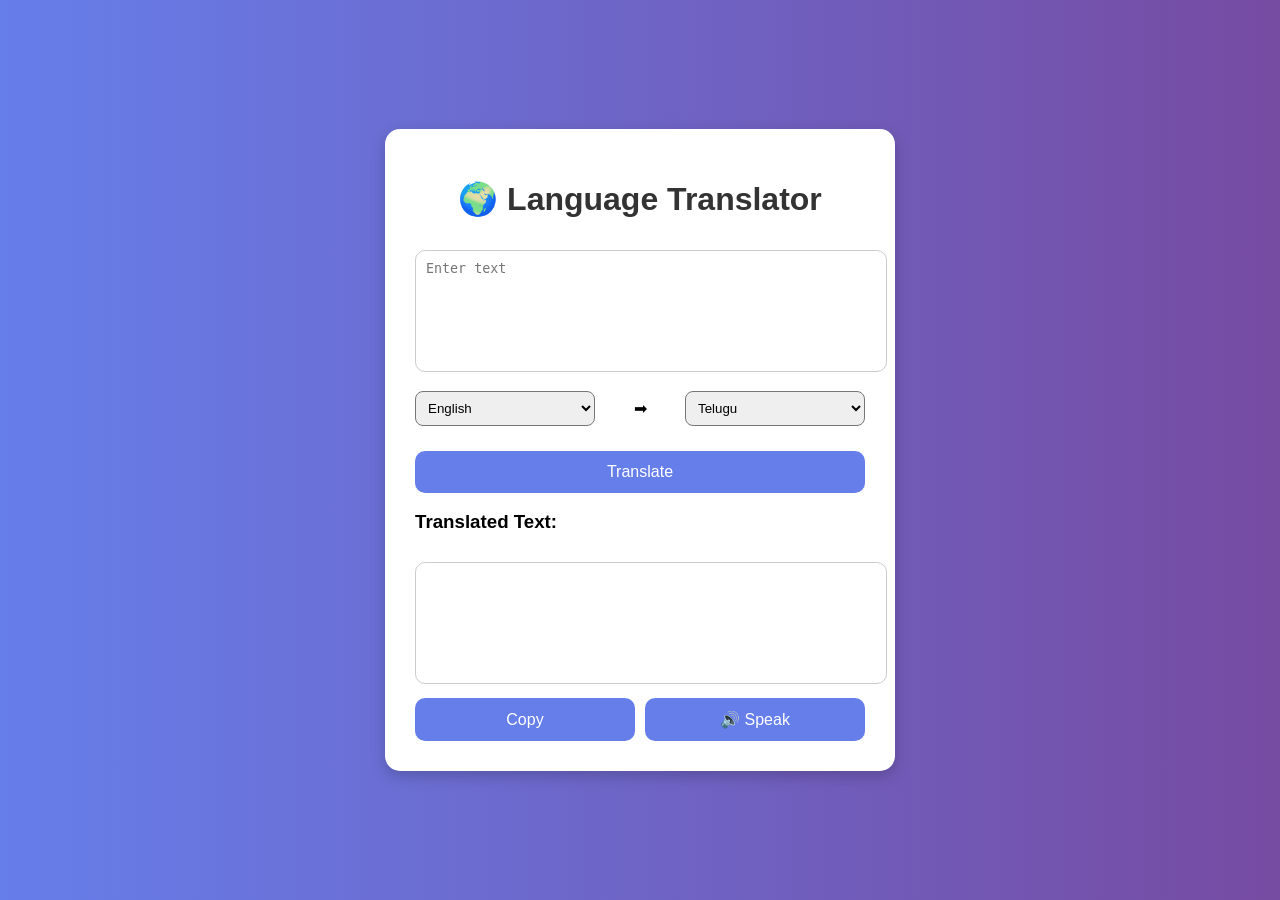
<file: Language_Translator/index.html>
<!DOCTYPE html>
<html lang="en">
<head>
    <meta charset="UTF-8">
    <meta name="viewport" content="width=device-width, initial-scale=1.0">
    <title>Language Translation Tool</title>
    <link rel="stylesheet" href="style.css">
</head>
<body>

<div class="container">
    <h1>🌍 Language Translator</h1>

    <textarea id="inputText" placeholder="Enter text"></textarea>

    <div class="language-section">
        <select id="sourceLang">
            <option value="en">English</option>
            <option value="te">Telugu</option>
            <option value="hi">Hindi</option>
            <option value="fr">French</option>
        </select>

        <span>➡</span>

        <select id="targetLang">
            <option value="te">Telugu</option>
            <option value="en">English</option>
            <option value="hi">Hindi</option>
            <option value="fr">French</option>
        </select>
    </div>

    <button onclick="translateText()">Translate</button>

    <h3>Translated Text:</h3>

    <textarea id="outputText" readonly></textarea>

    <div class="buttons">
        <button onclick="copyText()">Copy</button>
        <button onclick="speakText()">🔊 Speak</button>
    </div>
</div>

<script src="script.js"></script>

</body>
</html>
</file>
<file: Language_Translator/style.css>
body {
    font-family: Arial, sans-serif;
    background: linear-gradient(to right, #667eea, #764ba2);
    display: flex;
    justify-content: center;
    align-items: center;
    height: 100vh;
    margin: 0;
}

.container {
    background: white;
    padding: 30px;
    border-radius: 15px;
    width: 450px;
    box-shadow: 0px 5px 15px rgba(0,0,0,0.2);
}

h1 {
    text-align: center;
    color: #333;
}

textarea {
    width: 100%;
    height: 100px;
    margin-top: 10px;
    padding: 10px;
    border-radius: 10px;
    border: 1px solid #ccc;
    resize: none;
}

.language-section {
    display: flex;
    justify-content: space-between;
    align-items: center;
    margin: 15px 0;
}

select {
    width: 40%;
    padding: 8px;
    border-radius: 8px;
}

button {
    width: 100%;
    padding: 12px;
    border: none;
    background: #667eea;
    color: white;
    border-radius: 10px;
    margin-top: 10px;
    cursor: pointer;
    font-size: 16px;
}

button:hover {
    background: #5a67d8;
}

.buttons {
    display: flex;
    gap: 10px;
}
</file>
